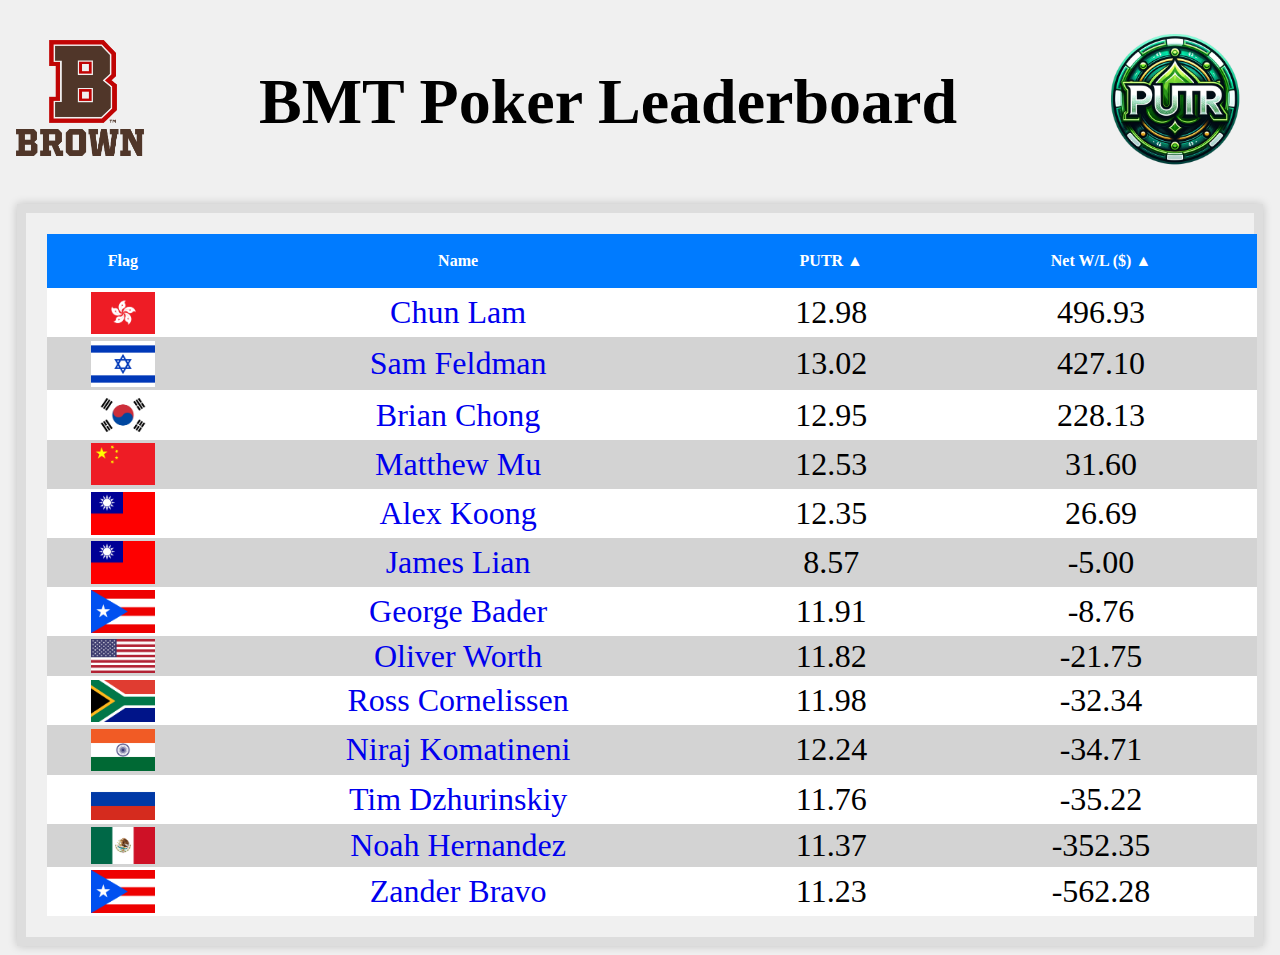
<file: index.html>
<!DOCTYPE html>
<html lang="en">
<head>
    <meta charset="UTF-8">
    <meta name="viewport" content="width=device-width, initial-scale=1.0">
    <link rel="stylesheet" type="text/css" href="style.css">
    <script src="script.js"></script>
    <title>Poker Leaderboard</title>
</head>
<body>
  
  <div class="Leaderboard-header">
    <div id="brown-logo">
      <img src="images/brownlogo.png">
    </div>
    <div id="header-text">
      <h1>BMT Poker Leaderboard</h1>
    </div> 
    
    <div id="putr-logo">
      <img src="images/opt1-clear.png">
    </div>
    
</div>
<div class="leaderboard-container">
    
    

    <div class="table-container">
        <table class="leaderboard-table" id="leaderboard-table">
            <thead>
              <tr id="table-header">
                <th>Flag</th>
                <th>Name</th>
                <th onclick="sortTableByPutr()" >PUTR &#x25B2;</th>
                <th onclick="sortTableByNet()">Net W/L ($) &#x25B2; </th>
              </tr>
            </thead>
            <tbody id="table-body">
              <!-- Table data will be inserted here dynamically -->
            </tbody>
          </table>
    </div>
</div>

</body>
</html>
</file>
<file: style.css>
.leaderboard-container {
    display: flex;
    flex-direction: column;  
    border: 1vh solid #ddd;
    padding: 1vh;
    margin: 1vh;
    box-shadow: 0 0 1vh rgba(0, 0, 0, 0.2);
}

.leaderboard-table {
    width: 100%;
    border-collapse: collapse;
    background-color: #fff;
    margin: 1%;
    
}


.leaderboard-table tbody tr:nth-child(even) {
    background-color: lightgrey;
}

.leaderboard-table tbody tr:nth-child(odd) {
    background-color: white;
}

.Leaderboard-header {
    display: flex;
    justify-content: center;
    align-items: center;
    text-align: center;
    color: black;
    font-weight: bold;
    font-size: 2rem;
}

#header-text {
    margin-right: 10vw;
    margin-left: 9vw;
}

#brown-logo img, #putr-logo img {
    width: 10vw;
    height: auto;
}

#putr-logo img {
    width: 14vw;
    height: auto;
}

.flag-container {
    display: flex;
    align-items: center;
    justify-content: center;
    /* width: 6vw; */
}

.player-flag {
    width: 5vw;
    margin: 1.5%;
    /* border: 0.2vh solid black; */
    /* box-shadow: 0 0 0.2vh 0.2vh rgba(243, 243, 243, 0.5); */
    
}

.player-putr {
    font-size: 2rem;
    text-align: center;
}

.player-net {
    font-size: 2rem;
    text-align: center;
}

.player-name {
    font-size: 2rem;
    text-align: center;
}

.player-name a {
    text-decoration: none;
    color: rgb(0,0,238);
}

.player-name a:visited {
    text-decoration: none;
    color: rgb(0,0,238);
}

#table-header th {
    background-color: #007BFF;
    color: #fff;
    font-weight: bold;
    padding: 2vh;
    text-align: center;
}

body {
    background-color: #f0f0f0;
}


.profile-container {
  text-align: center;
}

button {
    padding: 1vh 4vh;
    text-decoration: none;
    color: #3498db;
    border: 1px solid #2980b9;
    border-radius: 5px;
    margin: 0.5%;
    font-size: 2vh;
}

#lineChart {
    width: 100%;
    height: auto;
}
</file>
